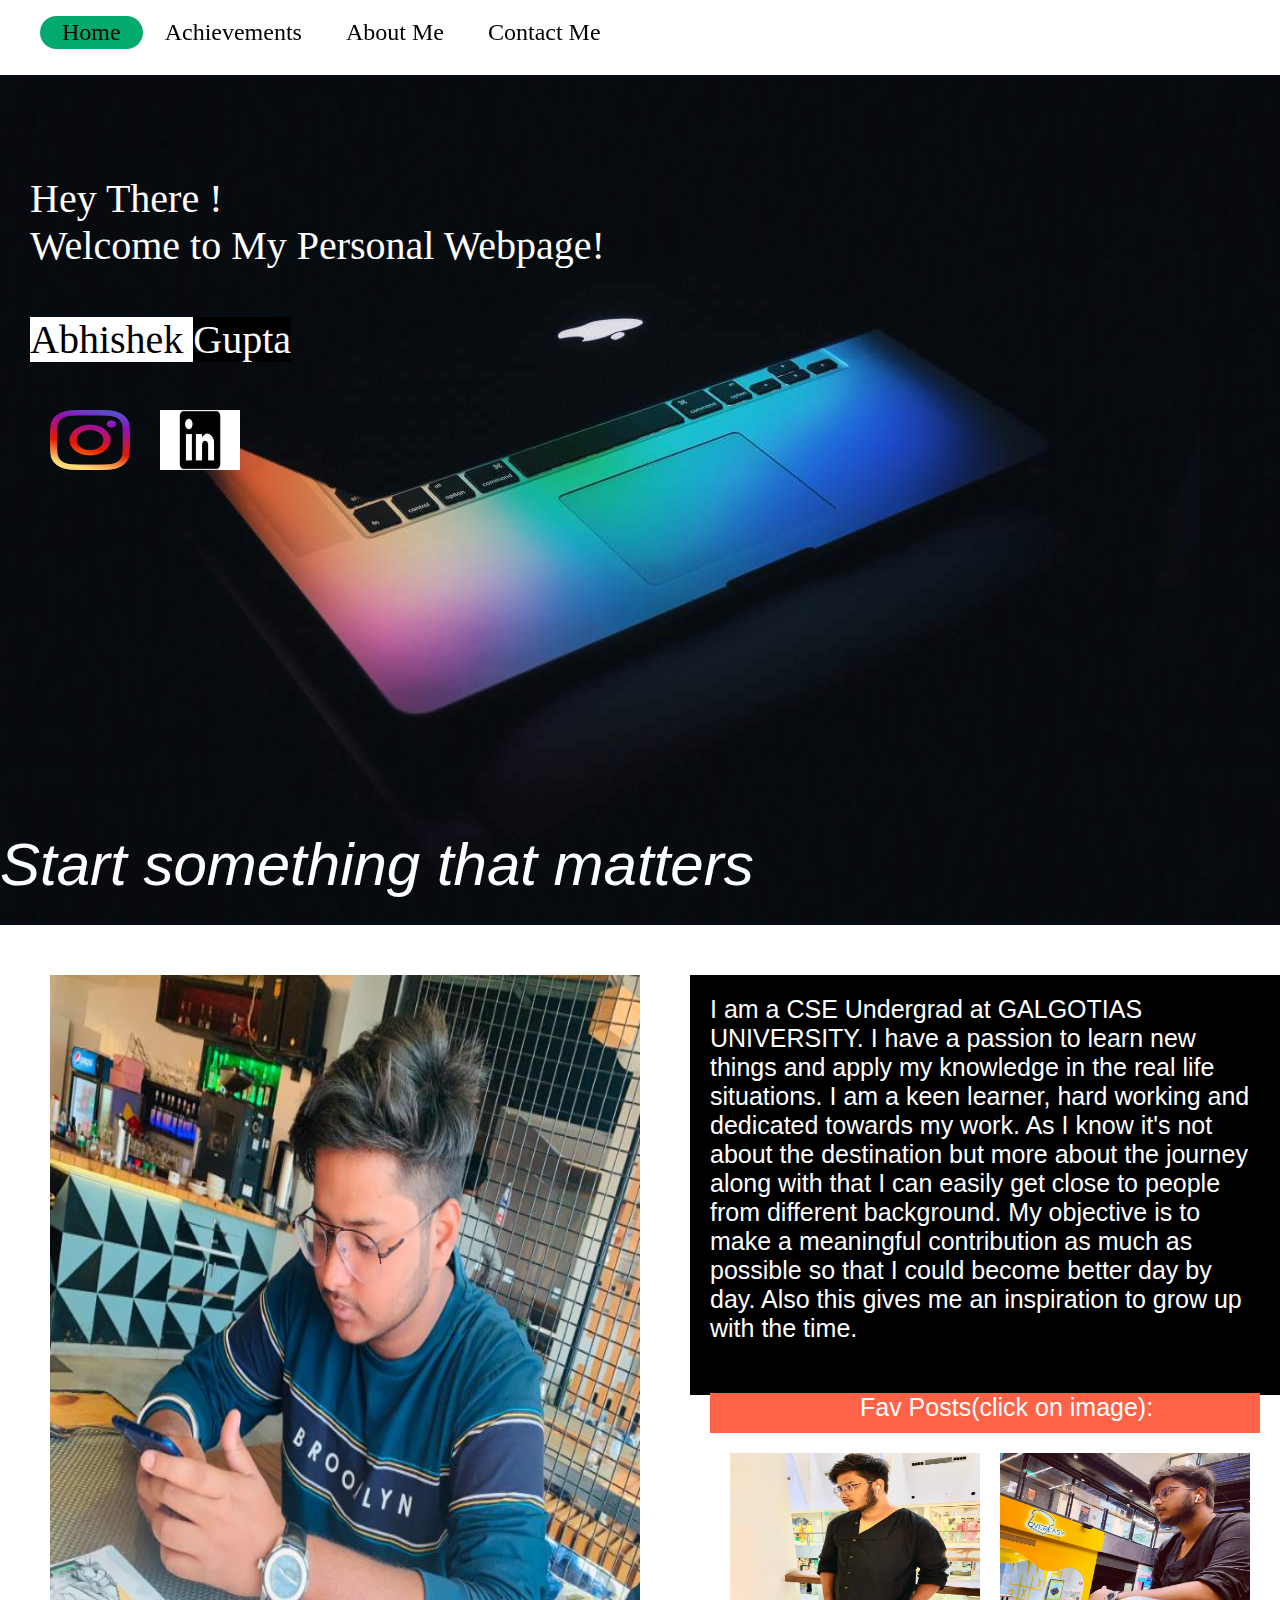
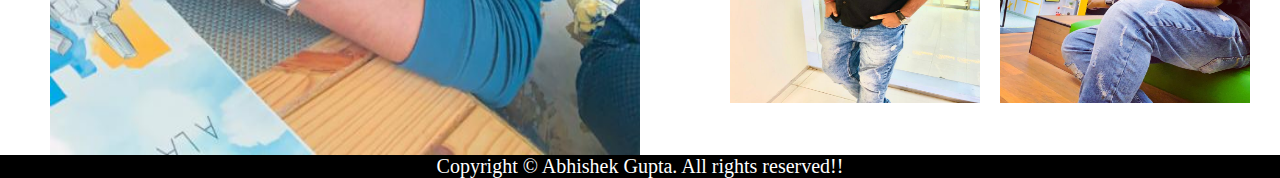
<file: index.html>
<!DOCTYPE html>
<html lang="en">
<head>
    <meta charset="UTF-8">
    <meta http-equiv="X-UA-Compatible" content="IE=edge">
    <meta name="viewport" content="width=device-width, initial-scale=1.0">
    <title>home</title>

    <link rel="stylesheet" type="text/css" media="(min-width:1230px) and (max-width: 5000px)" href="./css/home.css"> 
    <link rel="stylesheet" type="text/css" media="(min-width:700px) and (max-width: 1230px)" href="./css/home1.css"> 
    <link rel="stylesheet" type="text/css" media="(min-width:200px) and (max-width:700px)" href="./css/home2.css">
  
    <link rel="stylesheet" href="https://cdnjs.cloudflare.com/ajax/libs/font-awesome/4.7.0/css/font-awesome.min.css">

    <link href="https://fonts.googleapis.com/icon?family=Material+Icons"rel="stylesheet"> 
    <link rel="shortcut icon" type="image/x-icon" href="./images/logo.jpeg">
    
</head>
<body>
    
    <div class="topnav">
        <a href="javascript:void(0);" class="icon" onclick="myFunction()">
            <i class="fa fa-bars"></i>
          </a>
    <nav class="navbar" id="myLinks">
        
      
   
  
    <ul >
     
      <li class="items" id="home">
          <a class="active" href="index.html">  Home        </a>
      </li>
      <li class="items">
          <a href="./html/Gallery.html"> Achievements </a>
      </li>
      <li class="items">
          <a href="./html/aboutme.html">  About Me </a>
      </li>
      <li class="items">
          <a href="./html/contactme.html"> Contact Me</a>
      </li>
   
  </ul>  
</nav>



</div>




<div class="main" style="background-image: url(images/bgmac.jpg);">
    <div class="head">
        Hey There !<br>
        Welcome to My Personal Webpage!<br><br>
        
        <span class="name1">
           Abhishek 
        </span>
        <span class="name2">
          Gupta
        </span>
        <br><br>
        <span class="insta">
    

            <a href="https://www.instagram.com/abhishekgupta_7631/" target="_blank" ><img src="./images/insta.png" alt="logo" height="60px" width="80px"></a>
          
        
            
    </span>
        <span class="insta">
    

            <a href="https://www.linkedin.com/in/abhishek-gupta-a4824b213/" target="_blank" ><img src="./images/link.png" alt="logo" height="60px" width="80px"></a>
          
        
            
    </span>
</div>

<div class="main2">
    Start something that matters
</div>
</div>

<div class="box">
     <div class="box1">
         <img src="./images/p8.jpeg" width="100%" height="100%">
     </div>

     <div class="box2">
        I am a CSE Undergrad at GALGOTIAS UNIVERSITY. I have a passion to learn new things and apply my knowledge in the real life situations. I am a keen learner, hard working and dedicated towards my work. As I know it's not about the destination but more about the journey along with that I can easily get close to people from different background. My objective is to make a meaningful contribution as much as possible so that I could become better day by day. Also this gives me an inspiration to grow up with the time.
        <div class="box3">
     Fav Posts(click on image):
        </div>

        
<div class="imga">
    <div class="img1">
        
        <img id="change1" src="./images/p5.jpeg" onclick="imageslideshow1()" width="250px" height="250px">
     
    </div>
 
    <div class="img2">
        <img id="change2"  src="./images/p6.jpeg" onclick="imageslideshow2()" width="250px" height="250px">
    </div>

</div>


</div>
     </div>



</div>
<footer>
    <div class="ft">
        
        Copyright &copy;  Abhishek Gupta. All rights reserved!!
        
    </div>
     
 </footer>

 

<script >
    
function myFunction() {
    var x = document.getElementById("myLinks");
    if (x.style.display === "block") {
      x.style.display = "none";
    } else {
      x.style.display = "block";
    }
  }
  function imageslideshow1() {
    var x = document.getElementById('change1')
    var str = document.getElementById('change1').src;
    if (str.includes("/images/p5.jpeg")) {
        x.src = "/images/p7.jpeg";
    } else if (str.includes("/images/p7.jpeg")) {
        x.src = "/images/p3.jpeg";
    } else if (str.includes("/images/p3.jpeg")) {
        x.src = "/images/p1.jpeg";
    } 
     else if (str.includes("/images/p1.jpeg")) {
        x.src = "/images/p9.jpeg";
  
    } else if (str.includes("/images/p9.jpeg")) {
        x.src = "/images/p11.jpeg";
    
    } else if (str.includes("/images/p11.jpeg")) {
        x.src = "/images/p13.jpeg";
    }
     else if (str.includes("/images/p13.jpeg")) {
        x.src = "/images/p5.jpeg";
    }  else {
        x.src = "";
    }
}
  function imageslideshow2() {
    var x = document.getElementById('change2')
    var str = document.getElementById('change2').src;
    if (str.includes("/images/p6.jpeg")) {
        x.src = "/images/p4.jpeg";
    } else if (str.includes("/images/p4.jpeg")) {
        x.src = "/images/p2.jpeg";
    } else if (str.includes("/images/p2.jpeg")) {
        x.src = "/images/p10.jpeg";
    } 
     else if (str.includes("/images/p10.jpeg")) {
        x.src = "/images/p12.jpeg";
  
    } else if (str.includes("/images/p12.jpeg")) {
        x.src = "/images/p14.jpeg";
    
    } else if (str.includes("/images/p14.jpeg")) {
        x.src = "/images/p8.jpeg";
     
    } else if (str.includes("/images/p8.jpeg")) {
        x.src = "/images/p6.jpeg";
    }  else {
        x.src = "";
    }
}


</script>
    
</body>
</html>
</file>
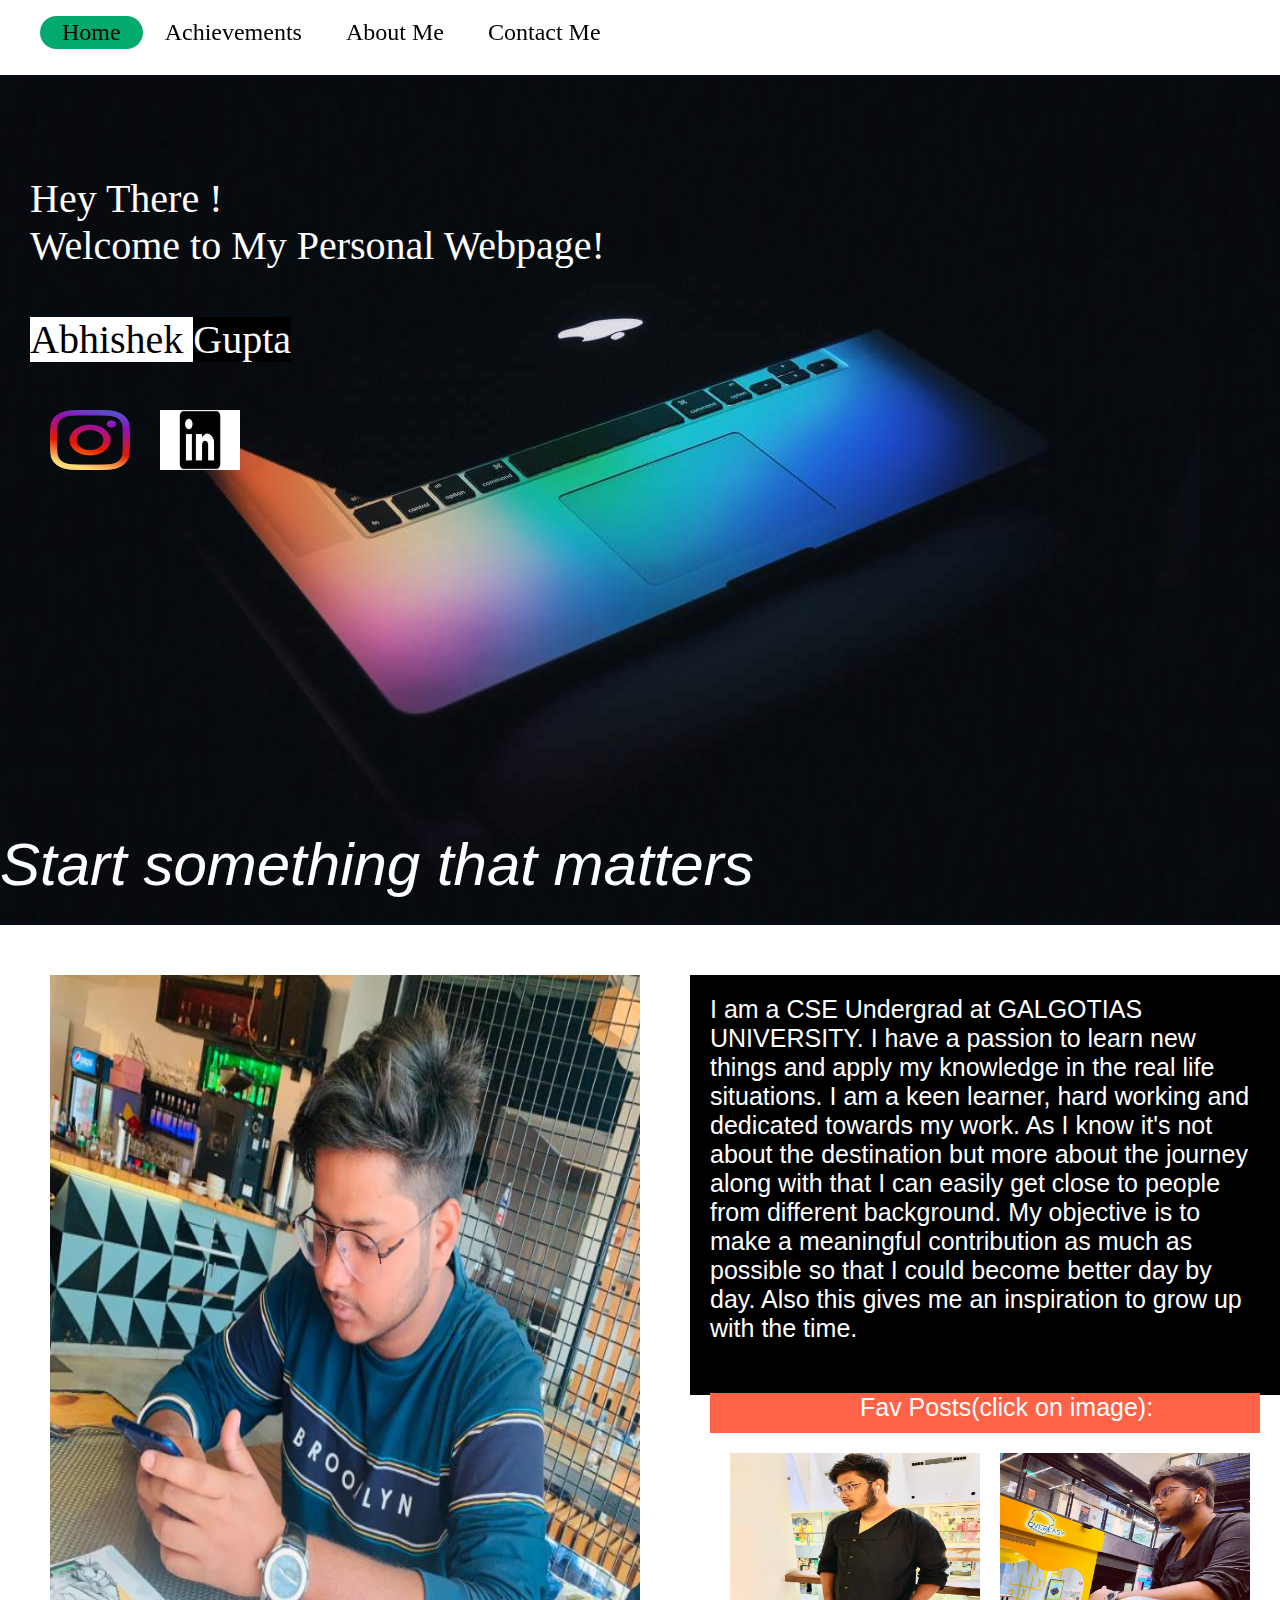
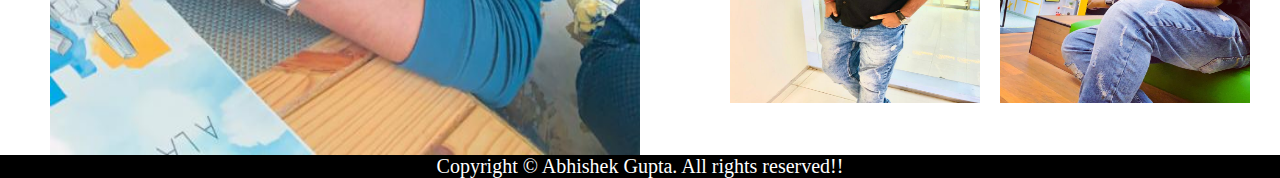
<file: abhishek/index.html>
<!DOCTYPE html>
<html lang="en">
<head>
    <meta charset="UTF-8">
    <meta http-equiv="X-UA-Compatible" content="IE=edge">
    <meta name="viewport" content="width=device-width, initial-scale=1.0">
    <title>home</title>

    <link rel="stylesheet" type="text/css" media="(min-width:1230px) and (max-width: 5000px)" href="./css/home.css"> 
    <link rel="stylesheet" type="text/css" media="(min-width:700px) and (max-width: 1230px)" href="./css/home1.css"> 
    <link rel="stylesheet" type="text/css" media="(min-width:200px) and (max-width:700px)" href="./css/home2.css">
  
    <link rel="stylesheet" href="https://cdnjs.cloudflare.com/ajax/libs/font-awesome/4.7.0/css/font-awesome.min.css">

    <link href="https://fonts.googleapis.com/icon?family=Material+Icons"rel="stylesheet"> 
    <link rel="shortcut icon" type="image/x-icon" href="./images/logo.jpeg">
    
</head>
<body>
    
    <div class="topnav">
        <a href="javascript:void(0);" class="icon" onclick="myFunction()">
            <i class="fa fa-bars"></i>
          </a>
    <nav class="navbar" id="myLinks">
        
      
   
  
    <ul >
     
      <li class="items" id="home">
          <a class="active" href="index.html">  Home        </a>
      </li>
      <li class="items">
          <a href="./html/Gallery.html"> Achievements </a>
      </li>
      <li class="items">
          <a href="./html/aboutme.html">  About Me </a>
      </li>
      <li class="items">
          <a href="./html/contactme.html"> Contact Me</a>
      </li>
   
  </ul>  
</nav>



</div>




<div class="main">
    <div class="head">
        Hey There !<br>
        Welcome to My Personal Webpage!<br><br>
        
        <span class="name1">
           Abhishek 
        </span>
        <span class="name2">
          Gupta
        </span>
        <br><br>
        <span class="insta">
    

            <a href="https://www.instagram.com/abhishekgupta_7631/" target="_blank" ><img src="./images/insta.png" alt="logo" height="60px" width="80px"></a>
          
        
            
    </span>
        <span class="insta">
    

            <a href="https://www.linkedin.com/in/abhishek-gupta-a4824b213/" target="_blank" ><img src="./images/link.png" alt="logo" height="60px" width="80px"></a>
          
        
            
    </span>
</div>

<div class="main2">
    Start something that matters
</div>
</div>

<div class="box">
     <div class="box1">
         <img src="./images/p8.jpeg" width="100%" height="100%">
     </div>

     <div class="box2">
        I am a CSE Undergrad at GALGOTIAS UNIVERSITY. I have a passion to learn new things and apply my knowledge in the real life situations. I am a keen learner, hard working and dedicated towards my work. As I know it's not about the destination but more about the journey along with that I can easily get close to people from different background. My objective is to make a meaningful contribution as much as possible so that I could become better day by day. Also this gives me an inspiration to grow up with the time.
        <div class="box3">
     Fav Posts(click on image):
        </div>

        
<div class="imga">
    <div class="img1">
        
        <img id="change1" src="./images/p5.jpeg" onclick="imageslideshow1()" width="250px" height="250px">
     
    </div>
 
    <div class="img2">
        <img id="change2"  src="./images/p6.jpeg" onclick="imageslideshow2()" width="250px" height="250px">
    </div>

</div>


</div>
     </div>



</div>
<footer>
    <div class="ft">
        
        Copyright &copy;  Abhishek Gupta. All rights reserved!!
        
    </div>
     
 </footer>

 

<script >
    
function myFunction() {
    var x = document.getElementById("myLinks");
    if (x.style.display === "block") {
      x.style.display = "none";
    } else {
      x.style.display = "block";
    }
  }
  function imageslideshow1() {
    var x = document.getElementById('change1')
    var str = document.getElementById('change1').src;
    if (str.includes("/images/p5.jpeg")) {
        x.src = "/images/p7.jpeg";
    } else if (str.includes("/images/p7.jpeg")) {
        x.src = "/images/p3.jpeg";
    } else if (str.includes("/images/p3.jpeg")) {
        x.src = "/images/p1.jpeg";
    } 
     else if (str.includes("/images/p1.jpeg")) {
        x.src = "/images/p9.jpeg";
  
    } else if (str.includes("/images/p9.jpeg")) {
        x.src = "/images/p11.jpeg";
    
    } else if (str.includes("/images/p11.jpeg")) {
        x.src = "/images/p13.jpeg";
    }
     else if (str.includes("/images/p13.jpeg")) {
        x.src = "/images/p5.jpeg";
    }  else {
        x.src = "";
    }
}
  function imageslideshow2() {
    var x = document.getElementById('change2')
    var str = document.getElementById('change2').src;
    if (str.includes("/images/p6.jpeg")) {
        x.src = "/images/p4.jpeg";
    } else if (str.includes("/images/p4.jpeg")) {
        x.src = "/images/p2.jpeg";
    } else if (str.includes("/images/p2.jpeg")) {
        x.src = "/images/p10.jpeg";
    } 
     else if (str.includes("/images/p10.jpeg")) {
        x.src = "/images/p12.jpeg";
  
    } else if (str.includes("/images/p12.jpeg")) {
        x.src = "/images/p14.jpeg";
    
    } else if (str.includes("/images/p14.jpeg")) {
        x.src = "/images/p8.jpeg";
     
    } else if (str.includes("/images/p8.jpeg")) {
        x.src = "/images/p6.jpeg";
    }  else {
        x.src = "";
    }
}


</script>
    
</body>
</html>
</file>
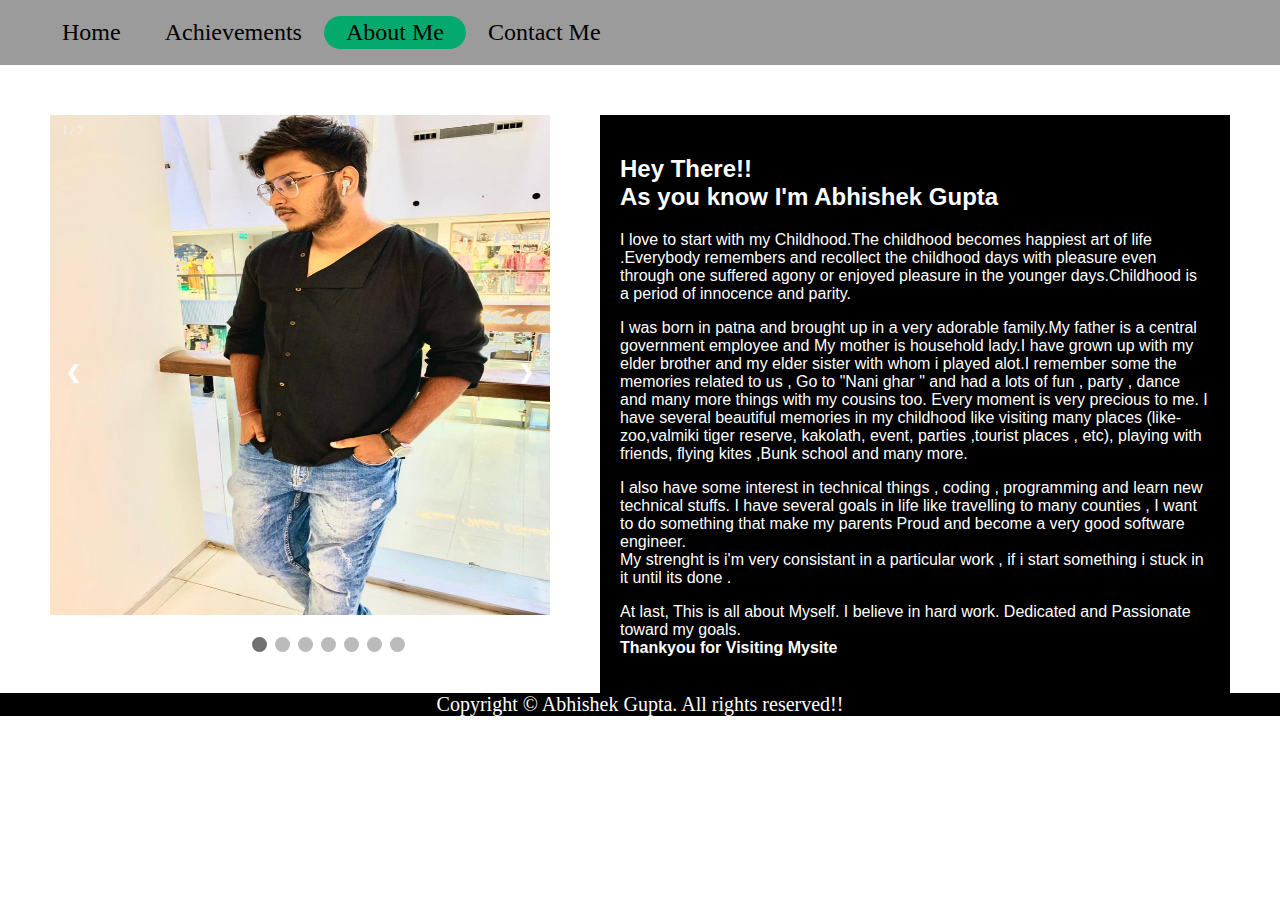
<file: html/aboutme.html>
<!DOCTYPE html>
<html lang="en">
<head>
    <meta charset="UTF-8">
    <meta http-equiv="X-UA-Compatible" content="IE=edge">
    <meta name="viewport" content="width=device-width, initial-scale=1.0">
    <title>About me</title>
    <link rel="shortcut icon" type="image/x-icon" href="../images/logo.jpeg">
    <link rel="stylesheet" href="https://cdnjs.cloudflare.com/ajax/libs/font-awesome/4.7.0/css/font-awesome.min.css">
    <link rel="stylesheet" type="text/css"  media="(min-width:1230px) and (max-width: 5000px)" href="../css/aboutme.css"> 
    <link rel="stylesheet" type="text/css" media="(min-width:1009px) and (max-width: 1230px)" href="../css/aboutme1.css"> 
    <link rel="stylesheet" type="text/css" media="(min-width:700px) and (max-width: 1009px)" href="../css/aboutme3.css"> 
    <link rel="stylesheet" type="text/css" media="(min-width:200px) and (max-width:700px)" href="../css/aboutme2.css"> 
</head>
<body>
    <div class="topnav">
        <a href="javascript:void(0);" class="icon" onclick="myFunction()">
            <i class="fa fa-bars"></i>
          </a>
    <nav class="navbar" id="myLinks">
        
      
   
  
    <ul >
     
      <li class="items" id="home">
          <a  href="../index.html">  Home        </a>
      </li>
      <li class="items">
          <a href="Gallery.html "> Achievements
        </a>
      </li>
      <li class="items " id="active" >
          <a href="aboutme.html">  About Me </a>
      </li>
      <li class="items">
          <a href="contactme.html"> Contact Me</a>
      </li>
   
  </ul>  
</nav>

</div>

<div class="box">
    <div class="box1">

<!-- Slideshow container -->
<div class="slideshow-container">

    <!-- Full-width images with number and caption text -->
    <div class="mySlides fade">
        <div class="numbertext">1 / 7</div>
        <img class="size" src="../images/p5.jpeg" >
        <div class="text"></div>
      </div>
    <div class="mySlides fade">
      <div class="numbertext">2 / 7</div>
      <img class="size" src="../images/p2.jpeg" >
      <div class="text"></div>
    </div>
  
    <div class="mySlides fade">
      <div class="numbertext">3 / 7</div>
      <img class="size" src="../images/p6.jpeg" >
      <div class="text"></div>
    </div>
  
    <div class="mySlides fade">
      <div class="numbertext">4 / 7</div>
      <img  class="size" src="../images/p3.jpeg">
      <div class="text"></div>
    </div>
    <div class="mySlides fade">
      <div class="numbertext">5 / 7</div>
      <img  class="size" src="../images/p12.jpeg">
      <div class="text"></div>
    </div>
    <div class="mySlides fade">
      <div class="numbertext">6 / 7</div>
      <img  class="size" src="../images/p13.jpeg">
      <div class="text"></div>
    </div>
    <div class="mySlides fade">
      <div class="numbertext">7 / 7</div>
      <img  class="size" src="../images/p8.jpeg">
      <div class="text"></div>
    </div>
  
    <!-- Next and previous buttons -->
    <a class="prev" onclick="plusSlides(-1)">&#10094;</a>
    <a class="next" onclick="plusSlides(1)">&#10095;</a>
  </div>
  <br>
  
  <!-- The dots/circles -->
  <div class="dots">
    <span class="dot" onclick="currentSlide(1)"></span>
    <span class="dot" onclick="currentSlide(2)"></span>
    <span class="dot" onclick="currentSlide(3)"></span>
    <span class="dot" onclick="currentSlide(4)"></span>
    <span class="dot" onclick="currentSlide(5)"></span>
    <span class="dot" onclick="currentSlide(6)"></span>
    <span class="dot" onclick="currentSlide(7)"></span>
  </div>



  </div>  <!--box 1 end-->
<div class="box2">
<h2 class="head">
 Hey There!!<br>
 As you know I'm Abhishek Gupta

</h2>
<p>
    I love to start with my Childhood.The childhood becomes happiest art of life .Everybody remembers and recollect the childhood days with pleasure even through one suffered agony or enjoyed pleasure in the younger days.Childhood is a period of innocence and parity.
</p>
<p>
  I was born in patna and brought up in a very adorable family.My father is a central government employee and My mother is household lady.I have grown up with my elder brother and my elder sister with whom i played alot.I remember some the memories related to us , Go to "Nani ghar " and had a lots of fun , party , dance and many more things with my cousins too. Every moment is very precious to me.

  I have several beautiful memories in my childhood like visiting many places (like-zoo,valmiki tiger reserve, kakolath, event, parties ,tourist places , etc), playing with friends, flying kites ,Bunk school and many more.
</p>

<p>
    I also have some interest in technical things , coding , programming and learn new technical stuffs. I have several goals in life like travelling to many counties , I want to do something that make my parents Proud and become a very good software engineer.<br>My strenght is i'm very consistant in a particular work , if i start something i stuck in it until its done .
    
</p>
<p>
    At last, This is all about Myself. I believe in hard work. Dedicated and Passionate toward my goals.<br><b>
Thankyou for Visiting Mysite</b>
</p>
</div>     <!--box 2-->


</div>        <!--  main box -->

<footer>
    <div class="ft">
        
        Copyright &copy;  Abhishek Gupta. All rights reserved!!
        
    </div>
     
 </footer>





















<script>

    function myFunction() {
      var x = document.getElementById("myLinks");
      if (x.style.display === "block") {
        x.style.display = "none";
      } else {
        x.style.display = "block";
      }
    }
    </script>
    <script src="../images/me.js">
    </script>
</body>
</html>
</file>
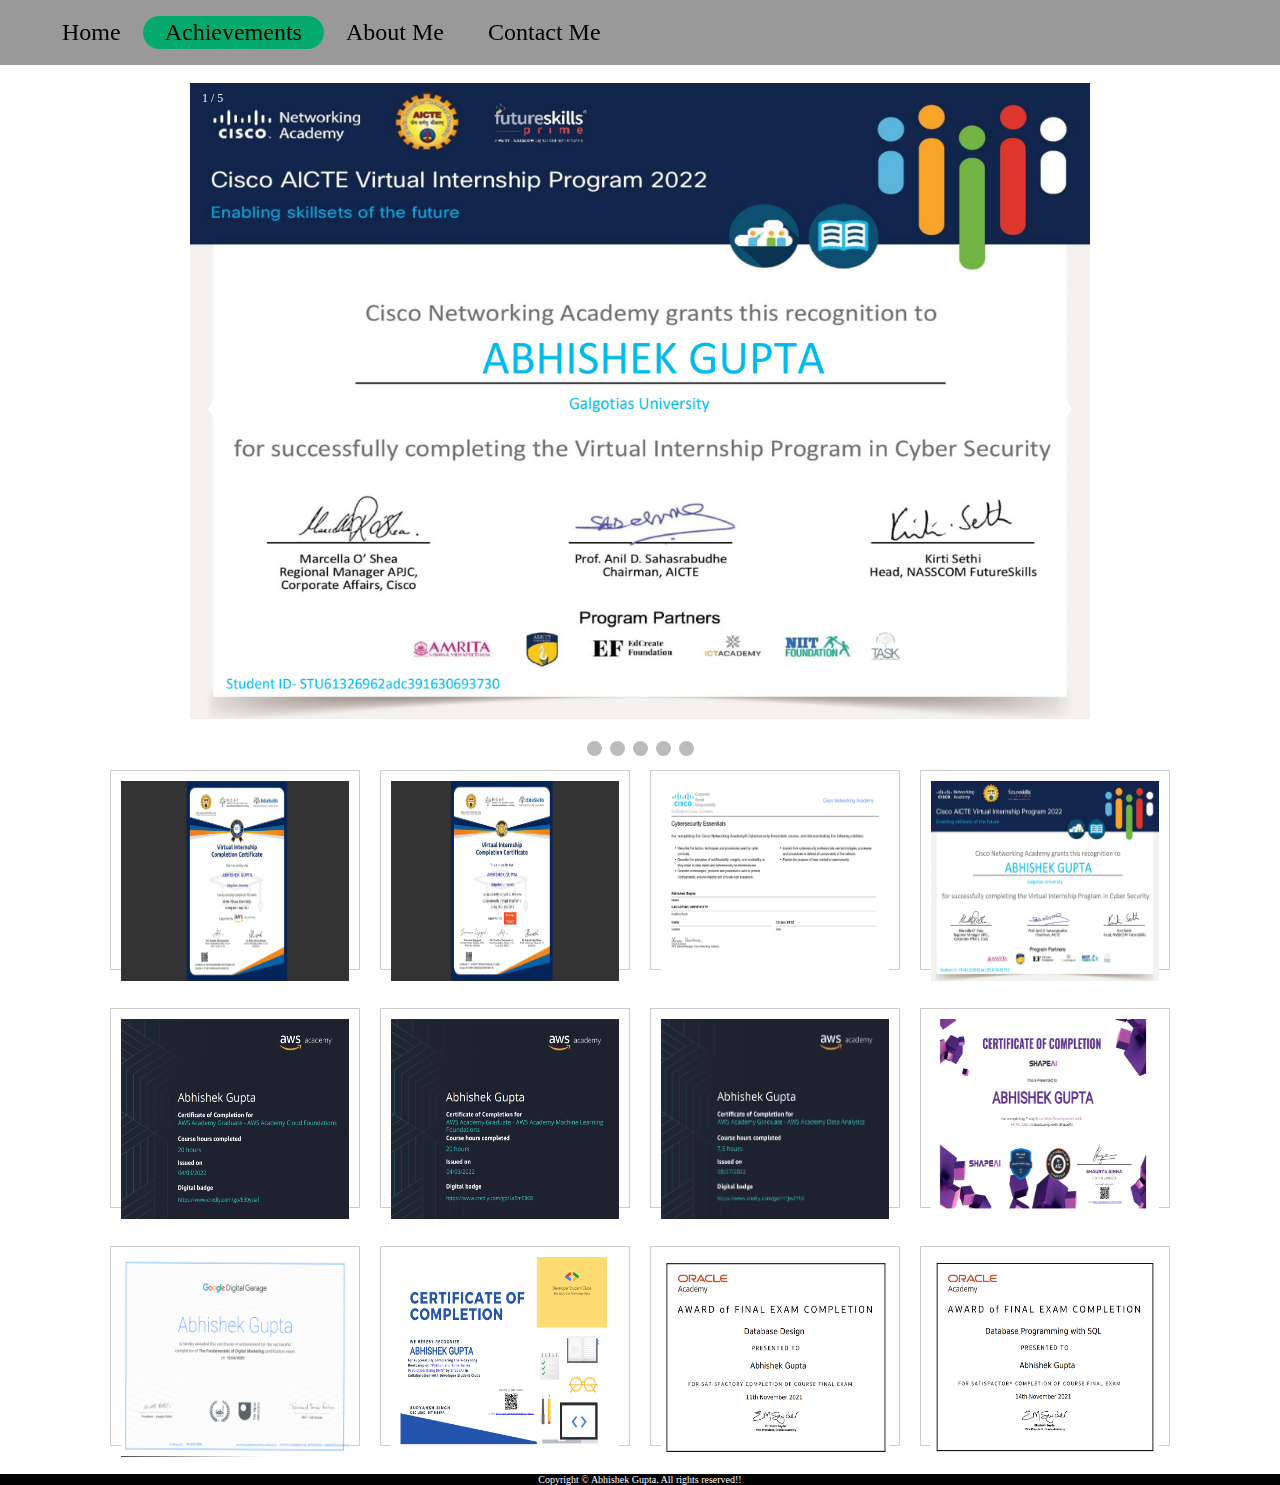
<file: html/Gallery.html>
<!DOCTYPE html>
<html lang="en">
<head>
    <meta charset="UTF-8">
    <meta http-equiv="X-UA-Compatible" content="IE=edge">
    <meta name="viewport" content="width=device-width, initial-scale=1.0">
    <title>Achievements</title>

    <link rel="stylesheet" type="text/css" media="(min-width:1230px) and (max-width: 5000px)" href="../css/galllery.css"> 
    <link rel="stylesheet" type="text/css" media="(min-width:700px) and (max-width: 1230px)" href="../css/gallery1.css"> 
    <link rel="stylesheet" type="text/css" media="(min-width:200px) and (max-width:700px)" href="../css/gallery2.css">
  
    <link rel="stylesheet" href="https://cdnjs.cloudflare.com/ajax/libs/font-awesome/4.7.0/css/font-awesome.min.css">

    <link href="https://fonts.googleapis.com/icon?family=Material+Icons"rel="stylesheet"> 
    <link rel="shortcut icon" type="image/x-icon" href="../images/logo.jpeg">
    
</head>
<body>
    
    <div class="topnav">
        <a href="javascript:void(0);" class="icon" onclick="myFunction()">
            <i class="fa fa-bars"></i>
          </a>
    <nav class="navbar" id="myLinks">
        
      
   
  
    <ul>
     
      <li class="items" id="home">
          <a  href="../index.html">  Home        </a>
      </li>
      <li class="items">
          <a class="active" href="Gallery.html "> Achievements </a>
      </li>
      <li class="items">
          <a href="aboutme.html">  About Me </a>
      </li>
      <li class="items">
          <a href="contactme.html"> Contact Me</a>
      </li>
   
  </ul>  
</nav>
</div>
<br>



<!-- Slideshow container -->
<div class="slideshow-container">

    <!-- Full-width images with number and caption text -->
    <div class="mySlides fade">
      <div class="numbertext">1 / 5</div>
      <img src="../images/gallery14.png" style="width:100%">
      <div class="text"></div>
    </div>
  
    <div class="mySlides fade">
      <div class="numbertext">2 / 5</div>
      <img src="../images/gallery10.png" style="width:100%">
      <div class="text"></div>
    </div>
  
    <div class="mySlides fade">
      <div class="numbertext">3 / 5</div>
      <img src="../images/gallery15.png" style="width:100%">
      <div class="text"></div>
    </div>
    <div class="mySlides fade">
      <div class="numbertext">4 / 5</div>
      <img src="../images/gallery12.png" style="width:100%">
      <div class="text"></div>
    </div>
    <div class="mySlides fade">
      <div class="numbertext"> 5/ 5</div>
      <img src="../images/gallery11.png" style="width:100%">
      <div class="text"></div>
    </div>
       
    <!-- Next and previous buttons -->
    <a class="prev" onclick="plusSlides(-1)">&#10094;</a>
    <a class="next" onclick="plusSlides(1)">&#10095;</a>
  </div>
  <br>
  
  <!-- The dots/circles -->
  <div style="text-align:center">
    <span class="dot" onclick="currentSlide(1)"></span>
    <span class="dot" onclick="currentSlide(2)"></span>
    <span class="dot" onclick="currentSlide(3)"></span>
    <span class="dot" onclick="currentSlide(4)"></span>
    <span class="dot" onclick="currentSlide(5)"></span>
  </div>

    
<div class="cont">
<div class="gallery">
  <a target="_blank" href="../images/gallery17.png">
    <img src="../images/gallery17.png" alt="1" width="600" height="400">
  </a>
  <!-- <div class="desc">Add a description of the image here</div> -->
</div>

<div class="gallery">
  <a target="_blank" href="../images/gallery16.png">
    <img src="../images/gallery16.png" alt="2" width="600" height="400">
  </a>
  <!-- <div class="desc">Add a description of the image here</div> -->
</div>

<div class="gallery">
  <a target="_blank" href="../images/gallery15.png">
    <img src="../images/gallery15.png" alt="3" width="600" height="400">
  </a>
  <!-- <div class="desc">Add a description of the image here</div> -->
</div>

<div class="gallery">
  <a target="_blank" href="../images/gallery14.png">
    <img src="../images/gallery14.png" alt="4" width="600" height="400">
  </a>
  <!-- <div class="desc">Add a description of the image here</div> -->
</div>

</div>
<br>

<div class="cont">
<div class="gallery">
  <a target="_blank" href="../images/gallery10.png">
    <img src="../images/gallery10.png" alt="5" width="600" height="400">
  </a>
  <!-- <div class="desc">Add a description of the image here</div> -->
</div>

<div class="gallery">
  <a target="_blank" href="../images/gallery11.png">
    <img src="../images/gallery11.png" alt="6" width="600" height="400">
  </a>
  <!-- <div class="desc">Add a description of the image here</div> -->
</div>

<div class="gallery">
  <a target="_blank" href="../images/gallery12.png">
    <img src="../images/gallery12.png" alt="7" width="600" height="400">
  </a>
  <!-- <div class="desc">Add a description of the image here</div> -->
</div>

<div class="gallery">
  <a target="_blank" href="../images/gallery13.png">
    <img src="../images/gallery13.png" alt="8" width="600" height="400">
  </a>
  <!-- <div class="desc">Add a description of the image here</div> -->
</div>

</div>
<br>
<!-- gallery section 3 -->

<div class="cont">
<div class="gallery">
  <a target="_blank" href="../images/gallery6.png">
    <img src="../images/gallery6.png" alt="9" width="600" height="400">
  </a>
  <!-- <div class="desc">Add a description of the image here</div> -->
</div>

<div class="gallery">
  <a target="_blank" href="../images/gallery7.png">
    <img src="../images/gallery7.png" alt="10" width="600" height="400">
  </a>
  <!-- <div class="desc">Add a description of the image here</div> -->
</div>

<div class="gallery">
  <a target="_blank" href="../images/gallery8.png">
    <img src="../images/gallery8.png" alt="11" width="600" height="400">
  </a>
  <!-- <div class="desc">Add a description of the image here</div> -->
</div>

<div class="gallery">
  <a target="_blank" href="../images/gallery9.png">
    <img src="../images/gallery9.png" alt="12" width="600" height="400">
  </a>
  <!-- <div class="desc">Add a description of the image here</div> -->
</div>

</div>


<br>




<footer>
  <div class="ft , none">
      
      Copyright &copy;  Abhishek Gupta. All rights reserved!!
      
 
    </div>
</footer>























<script>
    function myFunction() {
    var x = document.getElementById("myLinks");
    if (x.style.display === "block") {
      x.style.display = "none";
    } else {
      x.style.display = "block";
    }
  }
</script>
<script src="../images/gallery.js">
</script>




</body>
</html>
</file>
<file: css/home.css>
body{margin:0;
    padding: 0;


background-color: rgb(255, 255, 255);}
    
    
    
    
    
    .navbar::before{ content: "" ;
        background-color:rgb(255, 255, 255);
        position: absolute;
        height: 100% ;
        width: 100%;
        z-index: -1;
        opacity: 0.4;
    }
    
    
    
    .navbar{display: flex;
        
    position: sticky;
    top:0px;}
    ul{display: flex ;}
.navbar ul li{ 
list-style: none;
font-size: 1.5em}

.active {
    background-color: #04AA6D;
  
  }

.navbar ul li a{display: block;
    padding: 3px 22px;
    text-decoration: none;
    border-radius: 22px;
    color: rgb(0, 0, 0)
    
    }
.navbar ul li a:hover{color: black;
    background-color: rgb(255, 152, 67);
    
    
}
.icon{display: none;}




.main{
    margin-top: 10px;
    padding-top:100px;
    height: 750px;
/*     background-image: url(/images/bgmac.jpg); */

}

.head{
   padding-left: 30px;
    font-size: 40px;
    color: white;

}
.name1{
 
    color: black;
    background-color: white;
  
}
.name2{
    background-color:black;
    color: white;
  }
.name1:hover{
    color: white;
    background-color: black;
}
.name2:hover{
    color: black;
    background-color:white ;
}
.main2{
    font-size: 60px;
    color: white;
    font-style: italic;
    font-family:-apple-system, BlinkMacSystemFont, 'Segoe UI', Roboto, Oxygen, Ubuntu, Cantarell, 'Open Sans', 'Helvetica Neue', sans-serif;
    padding-top: 350px;
}
.insta{
    padding-top: 20px;
    
    margin-left:20px;
}
.click{
    background-color: black;
}



.box1{
   margin-top: 50px;
   margin-left: 50px;
    width: 800px;
    height:780px;
    /* background:url(p8.jpeg); */
   
}
.box{
    display:flex;
    
}
.box2{
    width: 550px;
    height:380px;

    margin-left: 50px;
    margin-top: 50px;
    font-size:25px;
    background-color: black;
    color:white;
    padding: 20px;
    font-family: -apple-system, BlinkMacSystemFont, 'Segoe UI', Roboto, Oxygen, Ubuntu, Cantarell, 'Open Sans', 'Helvetica Neue', sans-serif;
}
.box3{
    margin-top: 50px;
    
   height: 40px;
   
    background: tomato;
    padding-left:150px;
}
.imga{
    display:flex;
    margin:20px;
}

.img1{
   
    background-size: 100%;
   
}

.img2{
    
    background-size: 100%;
    
    margin-left:20px;
}
.ft{
    background-color: black;
    text-align: center;
    color:White;
    font-size: 20px;
}
</file>
<file: css/home1.css>
body{margin:0;
    padding: 0;


background-color: rgb(255, 255, 255);}
    
    
    
    .icon{display: none;}
    .active {
        background-color: #04AA6D;
      
      }
    .navbar::before{ content: "" ;
        background-color:rgb(255, 255, 255);
        position: absolute;
        height: 100% ;
        width: 100%;
        z-index: -1;
        opacity: 0.4;
    }
    
    
    
    .navbar{display: flex;
        
    position: sticky;
    top:0px;}
    ul{display: flex ;}
.navbar ul li{ 
list-style: none;
font-size: 1.5em}



.navbar ul li a{display: block;
    padding: 3px 22px;
    text-decoration: none;
    border-radius: 22px;
    color: rgb(0, 0, 0)
    
    }
.navbar ul li a:hover{color: black;
    background-color: rgb(255, 152, 67);
    
    
}



.main{
    margin-top: 10px;
    padding-top:100px;
    height: 750px;
    background-image: url(/images/mac.jpg);

}

.head{
   padding-left: 30px;
    font-size: 40px;
    color: white;
}
.name1{
 
    color: black;
    background-color: white;
  
}
.name2{
    background-color:black;
    color: white;
  }
.name1:hover{
    color: white;
    background-color: black;
}
.name2:hover{
    color: black;
    background-color:white ;
}
.main2{
  
    font-size: 40px;
    color: white;
    font-style: italic;
    font-family:-apple-system, BlinkMacSystemFont, 'Segoe UI', Roboto, Oxygen, Ubuntu, Cantarell, 'Open Sans', 'Helvetica Neue', sans-serif;
    padding-top: 400px;
}
.insta{
    padding-top: 30px;
    
    margin-left:20px;
}



.box2{
   

    margin-left: 50px;
    margin-right: 50px;
    margin-top: 50px;
    font-size:25px;
    background-color: black;
    color:white;
    padding: 20px;
    font-family: -apple-system, BlinkMacSystemFont, 'Segoe UI', Roboto, Oxygen, Ubuntu, Cantarell, 'Open Sans', 'Helvetica Neue', sans-serif;
}
.box3{
    margin-top: 50px;
    
   height: 40px;
   
    background: tomato;
    padding-left:150px;
}
.imga{
    display:flex;
    margin:20px;
}

.img1{
   
    background-size: 100%;
   
}

.img2{
    
    background-size: 100%;
    
    margin-left:20px;
}
.ft{
    background-color: black;
    text-align: center;
    color:white;
    font-size: 20px;
}
</file>
<file: css/home2.css>
body{margin-right: 0px;
    margin-left:0px;
background-color: rgb(255, 255, 255);}
    
    
.navbar ul li a{
    
    text-decoration: none;

    
    
    }
.topnav {
    overflow: hidden;
    background-color: #333;
    position: relative;
  }
    
  .topnav #myLinks {
    display: none;
  }
  .topnav a {
    color: white;
    padding: 14px 16px;
    text-decoration: none;
    font-size: 17px;
    display: block;
    text-decoration: none;
  }
 
  .topnav a:hover {
    background-color: rgb(243, 146, 81);
    color: black;
  }



  .active {
    background-color: #04AA6D;
    color: white;
  }



.main{
    margin-top: 10px;
    padding-top:50px;
    height: 400px;
    background-image: url(/images/mac.jpg);
    background-size: cover ;

}

.head{
   padding-left: 30px;
    font-size: 20px;
    color: white;
    

}
.name1{
 
    color: black;
    background-color: white;
  
}
.name2{
    background-color:black;
    color: white;
  }
.name1:hover{
    color: white;
    background-color: black;
}
.name2:hover{
    color: black;
    background-color:white ;
}
.main2{
    font-size: 20px;
    color: white;
    font-style: italic;
    font-family:-apple-system, BlinkMacSystemFont, 'Segoe UI', Roboto, Oxygen, Ubuntu, Cantarell, 'Open Sans', 'Helvetica Neue', sans-serif;
    padding-top: 200px;
    padding-left:15px;
}
.insta{
    padding-top: 30px;
    
    margin-left:10px;
}
.insta img{
    height: 30px;
    width:30px;
}



.box2{
   

    margin-left: 10px;
    margin-right: 10px;
    margin-top: 10px;
    font-size:15px;
    background-color: black;
    color:white;
    padding: 20px;
    font-family: -apple-system, BlinkMacSystemFont, 'Segoe UI', Roboto, Oxygen, Ubuntu, Cantarell, 'Open Sans', 'Helvetica Neue', sans-serif;
}
.box3{
    margin-top: 20px;
    
   height: 40px;
   
    background: tomato;
    padding-left:20px;
}
.imga{
   
  margin-top:10px;
 
}
.img1 img{
    width:300px;
}
.img2 img{
    width:300px;
}

.img1{
   
    background-size: 100%;
   
}

.img2{
    
    background-size: 100%;
    
  
}
.ft{
   background-color: black;
 font-size:10px;
 text-align:center;
}
</file>
<file: abhishek/css/home.css>
body{margin:0;
    padding: 0;


background-color: rgb(255, 255, 255);}
    
    
    
    
    
    .navbar::before{ content: "" ;
        background-color:rgb(255, 255, 255);
        position: absolute;
        height: 100% ;
        width: 100%;
        z-index: -1;
        opacity: 0.4;
    }
    
    
    
    .navbar{display: flex;
        
    position: sticky;
    top:0px;}
    ul{display: flex ;}
.navbar ul li{ 
list-style: none;
font-size: 1.5em}

.active {
    background-color: #04AA6D;
  
  }

.navbar ul li a{display: block;
    padding: 3px 22px;
    text-decoration: none;
    border-radius: 22px;
    color: rgb(0, 0, 0)
    
    }
.navbar ul li a:hover{color: black;
    background-color: rgb(255, 152, 67);
    
    
}
.icon{display: none;}




.main{
    margin-top: 10px;
    padding-top:100px;
    height: 750px;
    background-image: url(/images/mac.jpg);

}

.head{
   padding-left: 30px;
    font-size: 40px;
    color: white;

}
.name1{
 
    color: black;
    background-color: white;
  
}
.name2{
    background-color:black;
    color: white;
  }
.name1:hover{
    color: white;
    background-color: black;
}
.name2:hover{
    color: black;
    background-color:white ;
}
.main2{
    font-size: 60px;
    color: white;
    font-style: italic;
    font-family:-apple-system, BlinkMacSystemFont, 'Segoe UI', Roboto, Oxygen, Ubuntu, Cantarell, 'Open Sans', 'Helvetica Neue', sans-serif;
    padding-top: 350px;
}
.insta{
    padding-top: 20px;
    
    margin-left:20px;
}
.click{
    background-color: black;
}



.box1{
   margin-top: 50px;
   margin-left: 50px;
    width: 800px;
    height:780px;
    /* background:url(p8.jpeg); */
   
}
.box{
    display:flex;
    
}
.box2{
    width: 550px;
    height:380px;

    margin-left: 50px;
    margin-top: 50px;
    font-size:25px;
    background-color: black;
    color:white;
    padding: 20px;
    font-family: -apple-system, BlinkMacSystemFont, 'Segoe UI', Roboto, Oxygen, Ubuntu, Cantarell, 'Open Sans', 'Helvetica Neue', sans-serif;
}
.box3{
    margin-top: 50px;
    
   height: 40px;
   
    background: tomato;
    padding-left:150px;
}
.imga{
    display:flex;
    margin:20px;
}

.img1{
   
    background-size: 100%;
   
}

.img2{
    
    background-size: 100%;
    
    margin-left:20px;
}
.ft{
    background-color: black;
    text-align: center;
    color:White;
    font-size: 20px;
}
</file>
<file: abhishek/css/home1.css>
body{margin:0;
    padding: 0;


background-color: rgb(255, 255, 255);}
    
    
    
    .icon{display: none;}
    .active {
        background-color: #04AA6D;
      
      }
    .navbar::before{ content: "" ;
        background-color:rgb(255, 255, 255);
        position: absolute;
        height: 100% ;
        width: 100%;
        z-index: -1;
        opacity: 0.4;
    }
    
    
    
    .navbar{display: flex;
        
    position: sticky;
    top:0px;}
    ul{display: flex ;}
.navbar ul li{ 
list-style: none;
font-size: 1.5em}



.navbar ul li a{display: block;
    padding: 3px 22px;
    text-decoration: none;
    border-radius: 22px;
    color: rgb(0, 0, 0)
    
    }
.navbar ul li a:hover{color: black;
    background-color: rgb(255, 152, 67);
    
    
}



.main{
    margin-top: 10px;
    padding-top:100px;
    height: 750px;
    background-image: url(/images/mac.jpg);

}

.head{
   padding-left: 30px;
    font-size: 40px;
    color: white;
}
.name1{
 
    color: black;
    background-color: white;
  
}
.name2{
    background-color:black;
    color: white;
  }
.name1:hover{
    color: white;
    background-color: black;
}
.name2:hover{
    color: black;
    background-color:white ;
}
.main2{
  
    font-size: 40px;
    color: white;
    font-style: italic;
    font-family:-apple-system, BlinkMacSystemFont, 'Segoe UI', Roboto, Oxygen, Ubuntu, Cantarell, 'Open Sans', 'Helvetica Neue', sans-serif;
    padding-top: 400px;
}
.insta{
    padding-top: 30px;
    
    margin-left:20px;
}



.box2{
   

    margin-left: 50px;
    margin-right: 50px;
    margin-top: 50px;
    font-size:25px;
    background-color: black;
    color:white;
    padding: 20px;
    font-family: -apple-system, BlinkMacSystemFont, 'Segoe UI', Roboto, Oxygen, Ubuntu, Cantarell, 'Open Sans', 'Helvetica Neue', sans-serif;
}
.box3{
    margin-top: 50px;
    
   height: 40px;
   
    background: tomato;
    padding-left:150px;
}
.imga{
    display:flex;
    margin:20px;
}

.img1{
   
    background-size: 100%;
   
}

.img2{
    
    background-size: 100%;
    
    margin-left:20px;
}
.ft{
    background-color: black;
    text-align: center;
    color:white;
    font-size: 20px;
}
</file>
<file: abhishek/css/home2.css>
body{margin-right: 0px;
    margin-left:0px;
background-color: rgb(255, 255, 255);}
    
    
.navbar ul li a{
    
    text-decoration: none;

    
    
    }
.topnav {
    overflow: hidden;
    background-color: #333;
    position: relative;
  }
    
  .topnav #myLinks {
    display: none;
  }
  .topnav a {
    color: white;
    padding: 14px 16px;
    text-decoration: none;
    font-size: 17px;
    display: block;
    text-decoration: none;
  }
 
  .topnav a:hover {
    background-color: rgb(243, 146, 81);
    color: black;
  }



  .active {
    background-color: #04AA6D;
    color: white;
  }



.main{
    margin-top: 10px;
    padding-top:50px;
    height: 400px;
    background-image: url(/images/mac.jpg);
    background-size: cover ;

}

.head{
   padding-left: 30px;
    font-size: 20px;
    color: white;
    

}
.name1{
 
    color: black;
    background-color: white;
  
}
.name2{
    background-color:black;
    color: white;
  }
.name1:hover{
    color: white;
    background-color: black;
}
.name2:hover{
    color: black;
    background-color:white ;
}
.main2{
    font-size: 20px;
    color: white;
    font-style: italic;
    font-family:-apple-system, BlinkMacSystemFont, 'Segoe UI', Roboto, Oxygen, Ubuntu, Cantarell, 'Open Sans', 'Helvetica Neue', sans-serif;
    padding-top: 200px;
    padding-left:15px;
}
.insta{
    padding-top: 30px;
    
    margin-left:10px;
}
.insta img{
    height: 30px;
    width:30px;
}



.box2{
   

    margin-left: 10px;
    margin-right: 10px;
    margin-top: 10px;
    font-size:15px;
    background-color: black;
    color:white;
    padding: 20px;
    font-family: -apple-system, BlinkMacSystemFont, 'Segoe UI', Roboto, Oxygen, Ubuntu, Cantarell, 'Open Sans', 'Helvetica Neue', sans-serif;
}
.box3{
    margin-top: 20px;
    
   height: 40px;
   
    background: tomato;
    padding-left:20px;
}
.imga{
   
  margin-top:10px;
 
}
.img1 img{
    width:300px;
}
.img2 img{
    width:300px;
}

.img1{
   
    background-size: 100%;
   
}

.img2{
    
    background-size: 100%;
    
  
}
.ft{
   background-color: black;
 font-size:10px;
 text-align:center;
}
</file>
<file: css/aboutme.css>
body{margin:0;
    padding: 0;




      
  
  
  }
    
.icon{display:none;}
#active {
    border-radius: 22px;
  background-color: #04AA6D;

}
    
    
    .navbar::before{ content: "" ;
        background-color:rgb(0, 0, 0);
        position: absolute;
        height: 100% ;
        width: 100%;
        
    }
    
    
    
  
    
    .navbar::before{ content: "" ;
        background-color:rgb(8, 5, 5);
        position: absolute;
        height: 100% ;
        width: 100%;
        z-index: -1;
        opacity: 0.4;
    }
    
    
    
    .navbar{display: flex;
        
    position: sticky;
    top:0px;}
    ul{display: flex ;}
.navbar ul li{ 
list-style: none;
font-size: 1.5em}



.navbar ul li a{display: block;
    padding: 3px 22px;
    text-decoration: none;
    border-radius: 22px;
    color: rgb(0, 0, 0)
    
    }
.navbar ul li a:hover{color: black;
    background-color: rgb(255, 152, 67);
    
    
}








* {box-sizing:border-box}

/* Slideshow container */
.slideshow-container {
  max-width: 500px;
  position: relative;
  margin-left:50px;
  margin-top:50px;
}

/* Hide the images by default */
.mySlides {
  display: none;
}

/* Next & previous buttons */
.prev, .next {
  cursor: pointer;
  position: absolute;
  top: 50%;
  width: auto;
  margin-top: -22px;
  padding: 16px;
  color: white;
  font-weight: bold;
  font-size: 18px;
  transition: 0.6s ease;
  border-radius: 0 3px 3px 0;
  user-select: none;
  
}

/* Position the "next button" to the right */
.next {
  right: 0;
  border-radius: 3px 0 0 3px;
}

/* On hover, add a black background color with a little bit see-through */
.prev:hover, .next:hover {
  background-color: rgba(0,0,0,0.8);
}

/* Caption text */
.text {
  color: #f2f2f2;
  font-size: 15px;
  padding: 8px 12px;
  position: absolute;
  bottom: 8px;
  width: 500px;
  text-align: center;
}

/* Number text (1/3 etc) */
.numbertext {
  color: #f2f2f2;
  font-size: 12px;
  padding: 8px 12px;
  position: absolute;
  top: 0;
}

/* The dots/bullets/indicators */
.dot {
  cursor: pointer;
  height: 15px;
  width: 15px;
  margin: 0 2px;
  background-color: #bbb;
  border-radius: 50%;
  display: inline-block;
  transition: background-color 0.6s ease;
}

.active, .dot:hover {
  background-color: #717171;
}
/*combination of dots */
.dots{
    margin-left: 250px;
}
/* Fading animation */
.fade {
  -webkit-animation-name: fade;
  -webkit-animation-duration: 1.5s;
  animation-name: fade;
  animation-duration: 1.5s;
}

@-webkit-keyframes fade {
  from {opacity: .4}
  to {opacity: 1}
}

@keyframes fade {
  from {opacity: .4}
  to {opacity: 1}
}

.size{
    width: 500px;
    height:500px
}




.box{
    display:flex;
}
.box2{
    margin-left: 50px;
    margin-right: 50px;
    margin-top: 50px;
    
    background-color: black;
   
    color:white;
    padding: 20px;
    font-family: -apple-system, BlinkMacSystemFont, 'Segoe UI', Roboto, Oxygen, Ubuntu, Cantarell, 'Open Sans', 'Helvetica Neue', sans-serif;
}

.ft{
    background-color: black;
    text-align: center;
    color:White;
    font-size: 20px;
}
</file>
<file: css/aboutme1.css>
body{margin:0;
    padding: 0;




      
  
  
  }
    
.icon{display:none;}
#active {
  background-color: #04AA6D;
border-radius: 22px;
}
    
  
    
    
  
    
    .navbar::before{ content: "" ;
        background-color:rgb(14, 11, 11);
        position: absolute;
        height: 100% ;
        width: 100%;
        z-index: -1;
        opacity: 0.4;
    }
    
    
    
    .navbar{display: flex;
        
    position: sticky;
    top:0px;}
    ul{display: flex ;}
.navbar ul li{ 
list-style: none;
font-size: 1.5em}



.navbar ul li a{display: block;
    padding: 3px 22px;
    text-decoration: none;
    border-radius: 22px;
    color: rgb(0, 0, 0)
    
    }
.navbar ul li a:hover{color: black;
    background-color: rgb(255, 152, 67);
    
    
}


* {box-sizing:border-box}

/* Slideshow container */
.slideshow-container {
  max-width: 500px;
  position: relative;
  margin-left:50px;
  margin-top:50px;
}

/* Hide the images by default */
.mySlides {
  display: none;
}

/* Next & previous buttons */
.prev, .next {
  cursor: pointer;
  position: absolute;
  top: 50%;
  width: auto;
  margin-top: -22px;
  padding: 16px;
  color: white;
  font-weight: bold;
  font-size: 18px;
  transition: 0.6s ease;
  border-radius: 0 3px 3px 0;
  user-select: none;
  
}

/* Position the "next button" to the right */
.next {
  right: 0;
  border-radius: 3px 0 0 3px;
}

/* On hover, add a black background color with a little bit see-through */
.prev:hover, .next:hover {
  background-color: rgba(0,0,0,0.8);
}

/* Caption text */
.text {
  color: #f2f2f2;
  font-size: 15px;
  padding: 8px 12px;
  position: absolute;
  bottom: 8px;
  width: 500px;
  text-align: center;
}

/* Number text (1/3 etc) */
.numbertext {
  color: #f2f2f2;
  font-size: 12px;
  padding: 8px 12px;
  position: absolute;
  top: 0;
}

/* The dots/bullets/indicators */
.dot {
  cursor: pointer;
  height: 15px;
  width: 15px;
  margin: 0 2px;
  background-color: #bbb;
  border-radius: 50%;
  display: inline-block;
  transition: background-color 0.6s ease;
}

.active, .dot:hover {
  background-color: #717171;
}
/*combination of dots */
.dots{
    margin-left: 250px;
}
/* Fading animation */
.fade {
  -webkit-animation-name: fade;
  -webkit-animation-duration: 1.5s;
  animation-name: fade;
  animation-duration: 1.5s;
}

@-webkit-keyframes fade {
  from {opacity: .4}
  to {opacity: 1}
}

@keyframes fade {
  from {opacity: .4}
  to {opacity: 1}
}

.size{
    width: 500px;
    height:500px
}




.box{
    display:flex;
}
.box2{
    margin-left: 20px;
    margin-right: 20px;
    margin-top: 50px;
    
    background-color: black;
   
    color:white;
    padding: 20px;
    font-family: -apple-system, BlinkMacSystemFont, 'Segoe UI', Roboto, Oxygen, Ubuntu, Cantarell, 'Open Sans', 'Helvetica Neue', sans-serif;
}

.ft{
    background-color: black;
    text-align: center;
    color:White;
    font-size: 20px;
}
</file>
<file: css/aboutme3.css>
body{margin:0;
    padding: 0;




      
  
  
  }
    
.icon{display:none;}
#active {
    border-radius: 22px;
  background-color: #04AA6D;

}
    
    
    .navbar::before{ content: "" ;
        background-color:rgb(0, 0, 0);
        position: absolute;
        height: 100% ;
        width: 100%;
        
    }
    
    
    
  
    
    .navbar::before{ content: "" ;
        background-color:rgb(8, 5, 5);
        position: absolute;
        height: 100% ;
        width: 100%;
        z-index: -1;
        opacity: 0.4;
    }
    
    
    
    .navbar{display: flex;
        
    position: sticky;
    top:0px;}
    ul{display: flex ;}
.navbar ul li{ 
list-style: none;
font-size: 1.5em}



.navbar ul li a{display: block;
    padding: 3px 22px;
    text-decoration: none;
    border-radius: 22px;
    color: rgb(0, 0, 0)
    
    }
.navbar ul li a:hover{color: black;
    background-color: rgb(255, 152, 67);
    
    
}




* {box-sizing:border-box}

/* Slideshow container */
.slideshow-container {
  max-width: 650px;
  position: relative;
  margin:auto;
  margin-top:20px;
}

/* Hide the images by default */
.mySlides {
  display: none;
}

/* Next & previous buttons */
.prev, .next {
  cursor: pointer;
  position: absolute;
  top: 50%;
  width: auto;
  margin-top: -22px;
  padding: 16px;
  color: white;
  font-weight: bold;
  font-size: 18px;
  transition: 0.6s ease;
  border-radius: 0 3px 3px 0;
  user-select: none;
  
}

/* Position the "next button" to the right */
.next {
  right: 0;
  border-radius: 3px 0 0 3px;
}

/* On hover, add a black background color with a little bit see-through */
.prev:hover, .next:hover {
  background-color: rgba(0,0,0,0.8);
}

/* Caption text */
.text {
  color: #f2f2f2;
  font-size: 15px;
  padding: 8px 12px;
  position: absolute;
  bottom: 8px;
  width: 600px;
  text-align: center;
}

/* Number text (1/3 etc) */
.numbertext {
  color: #f2f2f2;
  font-size: 12px;
  padding: 8px 12px;
  position: absolute;
  top: 0;
}

/* The dots/bullets/indicators */
.dot {
  cursor: pointer;
  height: 15px;
  width: 15px;
  margin: 0 2px;
  background-color: #bbb;
  border-radius: 50%;
  display: inline-block;
  transition: background-color 0.6s ease;
}

.active, .dot:hover {
  background-color: #717171;
}
/*combination of dots */
.dots{
    margin-left:320px;
 
}
/* Fading animation */
.fade {
  -webkit-animation-name: fade;
  -webkit-animation-duration: 1.5s;
  animation-name: fade;
  animation-duration: 1.5s;
}

@-webkit-keyframes fade {
  from {opacity: .4}
  to {opacity: 1}
}

@keyframes fade {
  from {opacity: .4}
  to {opacity: 1}
}

.size{
    width: 650px;
    height:500px
}




.box{
    display:block;
}
.box2{
    margin-left: 20px;
    margin-right: 20px;
    margin-top: 50px;
    
    background-color: black;
   
    color:white;
    padding: 20px;
    font-family: -apple-system, BlinkMacSystemFont, 'Segoe UI', Roboto, Oxygen, Ubuntu, Cantarell, 'Open Sans', 'Helvetica Neue', sans-serif;
}

.ft{
    color: black;
    text-align: center;
    background-color:White;
    font-size: 15px;
}
</file>
<file: css/aboutme2.css>
body{margin-right: 0px;
    margin-left:0px;
}
    
    
.navbar ul li a{
    
    text-decoration: none;

    
    
    }
   
.topnav {
    overflow: hidden;
    background-color: #333;
    position: relative;
  }
    
  .topnav #myLinks {
    display: none;
  }
  .topnav a {
    color: rgb(250, 250, 250);
    padding: 14px 16px;
    text-decoration: none;
    font-size: 17px;
    display: block;
    text-decoration: none;
  }
 
  .topnav a:hover {
    background-color: rgb(243, 146, 81);
    color: black;
  }







  #active {
    background-color: #04AA6D;
    color: white;
  }



  * {box-sizing:border-box}

/* Slideshow container */
.slideshow-container {
  max-width: 270px;
  position: relative;
  margin:auto;
  margin-top:20px;
}

/* Hide the images by default */
.mySlides {
  display: none;
}

/* Next & previous buttons */
.prev, .next {
  cursor: pointer;
  position: absolute;
  top: 50%;
  width: auto;
  margin-top: -22px;
  padding: 16px;
  color: white;
  font-weight: bold;
  font-size: 18px;
  transition: 0.6s ease;
  border-radius: 0 3px 3px 0;
  user-select: none;
  
}

/* Position the "next button" to the right */
.next {
  right: 0;
  border-radius: 3px 0 0 3px;
}

/* On hover, add a black background color with a little bit see-through */
.prev:hover, .next:hover {
  background-color: rgba(0,0,0,0.8);
}

/* Caption text */
.text {
  color: #f2f2f2;
  font-size: 15px;
  padding: 8px 12px;
  position: absolute;
  bottom: 8px;
  width: 600px;
  text-align: center;
}

/* Number text (1/3 etc) */
.numbertext {
  color: #f2f2f2;
  font-size: 12px;
  padding: 8px 12px;
  position: absolute;
  top: 0;
}

/* The dots/bullets/indicators */
.dot {
  cursor: pointer;
  height: 15px;
  width: 15px;
  margin: 0 2px;
  background-color: #bbb;
  border-radius: 50%;
  display: inline-block;
  transition: background-color 0.6s ease;
}

.active, .dot:hover {
  background-color: #717171;
}
/*combination of dots */
.dots{
    margin-left:100px;
 
}
/* Fading animation */
.fade {
  -webkit-animation-name: fade;
  -webkit-animation-duration: 1.5s;
  animation-name: fade;
  animation-duration: 1.5s;
}

@-webkit-keyframes fade {
  from {opacity: .4}
  to {opacity: 1}
}

@keyframes fade {
  from {opacity: .4}
  to {opacity: 1}
}

.size{
    width: 270px;
    height:270px
}




.box{
    display:block;
}
.box2{
    margin-left: 20px;
    margin-right: 20px;
    margin-top: 50px;
    
    background-color: black;
   
    color:white;
    padding: 20px;
    font-family: -apple-system, BlinkMacSystemFont, 'Segoe UI', Roboto, Oxygen, Ubuntu, Cantarell, 'Open Sans', 'Helvetica Neue', sans-serif;
}

.ft{
   color: black;
    text-align: center;
    background-color:White;
    font-size: 10px;
}
</file>
<file: css/galllery.css>
.icon{
    display:none;
}
body{margin:0;
    padding: 0;


background-color: rgb(255, 255, 255);}
    
    
    
    
    
    .navbar::before{ content: "" ;
        background-color:rgb(0, 0, 0);
        position: absolute;
        height: 100% ;
        width: 100%;
        z-index: -1;
        opacity: 0.4;
    }
    
    
    
    .navbar{display: flex;
        
    position: sticky;
    top:0px;}
    ul{display: flex ;}
.navbar ul li{ 
list-style: none;
font-size: 1.5em}

.active {
    background-color: #04AA6D;
  
  }

.navbar ul li a{display: block;
    padding: 3px 22px;
    text-decoration: none;
    border-radius: 22px;
    color: rgb(0, 0, 0)
    
    }
.navbar ul li a:hover{color: black;
    background-color: rgb(255, 152, 67);
    
    
}

* {box-sizing:border-box}

/* Slideshow container */
.slideshow-container {
  max-width: 900px;
  position: relative;
  margin: auto;

}

/* Hide the images by default */
.mySlides {
  display: none;
}

/* Next & previous buttons */
.prev, .next {
  cursor: pointer;
  position: absolute;
  top: 50%;
  width: auto;
  margin-top: -22px;
  padding: 16px;
  color: white;
  font-weight: bold;
  font-size: 18px;
  transition: 0.6s ease;
  border-radius: 0 3px 3px 0;
  user-select: none;
}

/* Position the "next button" to the right */
.next {
  right: 0;
  border-radius: 3px 0 0 3px;
}

/* On hover, add a black background color with a little bit see-through */
.prev:hover, .next:hover {
  background-color: rgba(0,0,0,0.8);
}

/* Caption text */
.text {
  color: #f2f2f2;
  font-size: 15px;
  padding: 8px 12px;
  position: absolute;
  bottom: 8px;
  width: 100%;
  text-align: center;
}

/* Number text (1/3 etc) */
.numbertext {
  color: #f2f2f2;
  font-size: 12px;
  padding: 8px 12px;
  position: absolute;
  top: 0;
}

/* The dots/bullets/indicators */
.dot {
  cursor: pointer;
  height: 15px;
  width: 15px;
  margin: 0 2px;
  background-color: #bbb;
  border-radius: 50%;
  display: inline-block;
  transition: background-color 0.6s ease;
}

 .dot:hover {
  background-color: #717171;
}

/* Fading animation */
.fade {
  -webkit-animation-name: fade;
  -webkit-animation-duration: 1.5s;
  animation-name: fade;
  animation-duration: 1.5s;
}

@-webkit-keyframes fade {
  from {opacity: .4}
  to {opacity: 1}
}

@keyframes fade {
  from {opacity: .4}
  to {opacity: 1}
}




/* gallery section */
.cont{
  display: flex;
  margin-left: 100px;
  margin-right: 100px;
}
div.gallery {
 
 
  margin:10px;
  padding:10px;

  border: 1px solid #ccc;
  
  width:300px;
  height:200px;
}

div.gallery:hover {
  border: 1px solid #777;
  height: 200px;
}

div.gallery img {
  width: 100%;
  height: 200px;
}

/* div.desc {
  padding: 15px;
  text-align: center;
} */

.ft{
  background-color: black;
  text-align: center;
  color:White;
  font-size: 10px;
}
</file>
<file: css/gallery1.css>
body{margin:0;
    padding: 0;


background-color: rgb(255, 255, 255);}
    
.icon{
    display: none;
}
    
    
    .active {
        background-color: #04AA6D;
      
      }
    .navbar::before{ content: "" ;
        background-color:rgb(3, 2, 2);
        position: absolute;
        height: 100% ;
        width: 100%;
        z-index: -1;
        opacity: 0.4;
    }
    
    
    
    .navbar{display: flex;
        
    position: sticky;
    top:0px;}
    ul{display: flex ;}
.navbar ul li{ 
list-style: none;
font-size: 1.5em}



.navbar ul li a{display: block;
    padding: 3px 22px;
    text-decoration: none;
    border-radius: 22px;
    color: rgb(0, 0, 0)
    
    }
.navbar ul li a:hover{color: black;
    background-color: rgb(255, 152, 67);
    
    
}

/* image section */
* {box-sizing:border-box}

/* Slideshow container */
.slideshow-container {
  max-width: 650px;
  position: relative;
  margin: auto;

}

/* Hide the images by default */
.mySlides {
  display: none;
}

/* Next & previous buttons */
.prev, .next {
  cursor: pointer;
  position: absolute;
  top: 50%;
  width: auto;
  margin-top: -22px;
  padding: 16px;
  color: white;
  font-weight: bold;
  font-size: 18px;
  transition: 0.6s ease;
  border-radius: 0 3px 3px 0;
  user-select: none;
}

/* Position the "next button" to the right */
.next {
  right: 0;
  border-radius: 3px 0 0 3px;
}

/* On hover, add a black background color with a little bit see-through */
.prev:hover, .next:hover {
  background-color: rgba(0,0,0,0.8);
}

/* Caption text */
.text {
  color: #f2f2f2;
  font-size: 15px;
  padding: 8px 12px;
  position: absolute;
  bottom: 8px;
  width: 100%;
  text-align: center;
}

/* Number text (1/3 etc) */
.numbertext {
  color: #f2f2f2;
  font-size: 12px;
  padding: 8px 12px;
  position: absolute;
  top: 0;
}

/* The dots/bullets/indicators */
.dot {
  cursor: pointer;
  height: 15px;
  width: 15px;
  margin: 0 2px;
  background-color: #bbb;
  border-radius: 50%;
  display: inline-block;
  transition: background-color 0.6s ease;
}

 .dot:hover {
  background-color: #717171;
}

/* Fading animation */
.fade {
  -webkit-animation-name: fade;
  -webkit-animation-duration: 1.5s;
  animation-name: fade;
  animation-duration: 1.5s;
}

@-webkit-keyframes fade {
  from {opacity: .4}
  to {opacity: 1}
}

@keyframes fade {
  from {opacity: .4}
  to {opacity: 1}
}




/* gallery section */
.cont{
  display: flex;
  margin-left: 20px;
  margin: 20px;
}
div.gallery {
 
 
  margin:10px;
  padding:8px;

  border: 1px solid #ccc;
  
  width:300px;
  height:200px;
}

div.gallery:hover {
  border: 1px solid #777;
  height: 200px;
}

div.gallery img {
  width: 100%;
  height: 180px;
}

/* div.desc {
  padding: 15px;
  text-align: center;
} */


.ft{
    background-color: black;
    text-align: center;
    color:White;
    font-size: 15px;
  }
</file>
<file: css/gallery2.css>
body{margin-right: 0px;
    margin-left:0px;
background-color: rgb(255, 255, 255);}
    
    
.navbar ul li a{
    
    text-decoration: none;

    
    
    }
.topnav {
    overflow: hidden;
    background-color: #333;
    position: relative;
  }
    
  .topnav #myLinks {
    display: none;
  }
  .topnav a {
    color: white;
    padding: 14px 16px;
    text-decoration: none;
    font-size: 17px;
    display: block;
    text-decoration: none;
  }
 
  .topnav a:hover {
    background-color: rgb(243, 146, 81);
    color: black;
  }



  .active {
    background-color: #04AA6D;
    color: white;
  }





/* image section */

  * {box-sizing:border-box}

/* Slideshow container */
.slideshow-container {
  max-width: 320px;
  position: relative;
  margin: auto;

}

/* Hide the images by default */
.mySlides {
  display: none;
}

/* Next & previous buttons */
.prev, .next {
  cursor: pointer;
  position: absolute;
  top: 50%;
  width: auto;
  margin-top: -22px;
  padding: 16px;
  color: white;
  font-weight: bold;
  font-size: 18px;
  transition: 0.6s ease;
  border-radius: 0 3px 3px 0;
  user-select: none;
}

/* Position the "next button" to the right */
.next {
  right: 0;
  border-radius: 3px 0 0 3px;
}

/* On hover, add a black background color with a little bit see-through */
.prev:hover, .next:hover {
  background-color: rgba(0,0,0,0.8);
}

/* Caption text */
.text {
  color: #f2f2f2;
  font-size: 15px;
  padding: 8px 12px;
  position: absolute;
  bottom: 8px;
  width: 100%;
  text-align: center;
}

/* Number text (1/3 etc) */
.numbertext {
  color: #f2f2f2;
  font-size: 12px;
  padding: 8px 12px;
  position: absolute;
  top: 0;
}

/* The dots/bullets/indicators */
.dot {
  cursor: pointer;
  height: 15px;
  width: 15px;
  margin: 0 2px;
  background-color: #bbb;
  border-radius: 50%;
  display: inline-block;
  transition: background-color 0.6s ease;
}

 .dot:hover {
  background-color: #717171;
}

/* Fading animation */
.fade {
  -webkit-animation-name: fade;
  -webkit-animation-duration: 1.5s;
  animation-name: fade;
  animation-duration: 1.5s;
}

@-webkit-keyframes fade {
  from {opacity: .4}
  to {opacity: 1}
}

@keyframes fade {
  from {opacity: .4}
  to {opacity: 1}
}




/* gallery section */
.cont{
 
  margin-left: 35px;
 
}
div.gallery {
 float: left;
 
  margin:8px;
  padding:8px;

  border: 1px solid #ccc;
  
  width:150px;
  height:100px;
}

div.gallery:hover {
  border: 1px solid #777;
  height: 100px;
}

div.gallery img {
  width: 100%;
  height: 100px;
}

/* div.desc {
  padding: 15px;
  text-align: center;
} */

.none{
  display: none;
}
</file>
